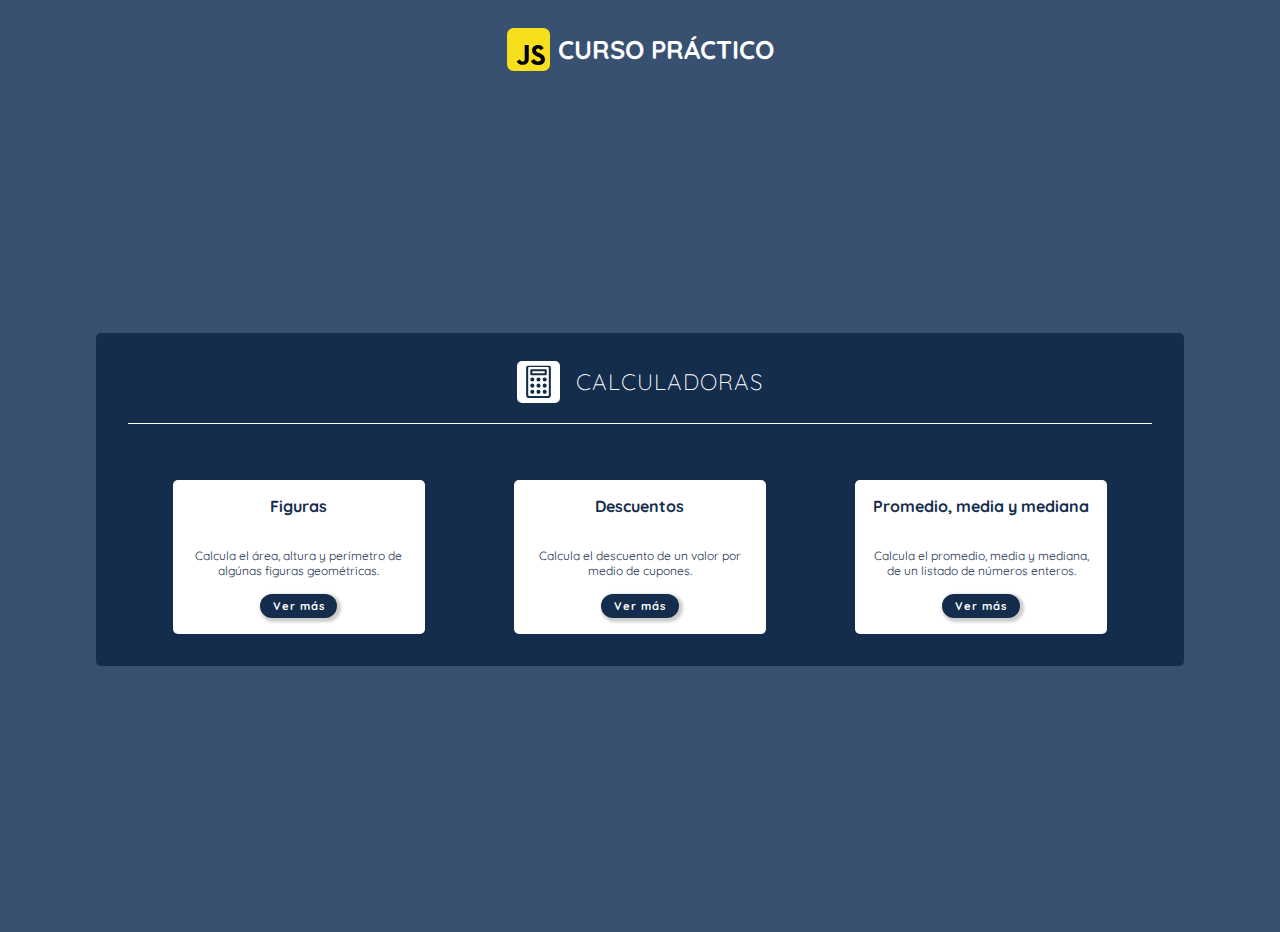
<file: index.html>
<!DOCTYPE html>
<html lang="en">
<head>
    <meta charset="UTF-8">
    <meta http-equiv="X-UA-Compatible" content="IE=edge">
    <meta name="viewport" content="width=device-width, initial-scale=1.0">
    <title>Curso práctico JavaScript</title>
    <link rel="preconnect" href="https://fonts.googleapis.com">
    <link rel="preconnect" href="https://fonts.gstatic.com" crossorigin>
    <link href="https://fonts.googleapis.com/css2?family=Quicksand:wght@300;500;700&display=swap" rel="stylesheet">
    <link rel="stylesheet" href="./css/master.css">
    <link rel="stylesheet" href="./css/menuPrincipal.css">
</head>
<body>

    <header>
        <img src="./img/js_icon.svg" alt="JavaScript">
        <h1 class="title-principal">Curso práctico</h1>
    </header>

    <main class="container-principal">
        <div class="container-header">
            <img src="./img/calculator.svg" alt="calculator">
            <h2 class="section-title">Calculadoras</h2>
        </div>

        <section class="section">
            <h2 class="section-title">Figuras</h2>
            <p class="description">Calcula el área, altura y perímetro de algúnas figuras geométricas.</p>
            <a href="./figuras.html" class="btn">Ver más</a>
        </section>
        <section class="section">
            <h2 class="section-title">Descuentos</h2>
            <p class="description">Calcula el descuento de un valor por medio de cupones.</p>
            <a href="./descuentos.html" class="btn">Ver más</a>
        </section>
        <section class="section">
            <h2 class="section-title">Promedio, media y mediana</h2>
            <p class="description">Calcula el promedio, media y mediana, de un listado de números enteros.</p>
            <a href="./promedio.html" class="btn">Ver más</a>
        </section>
    </main>
    
</body>
</html>
</file>
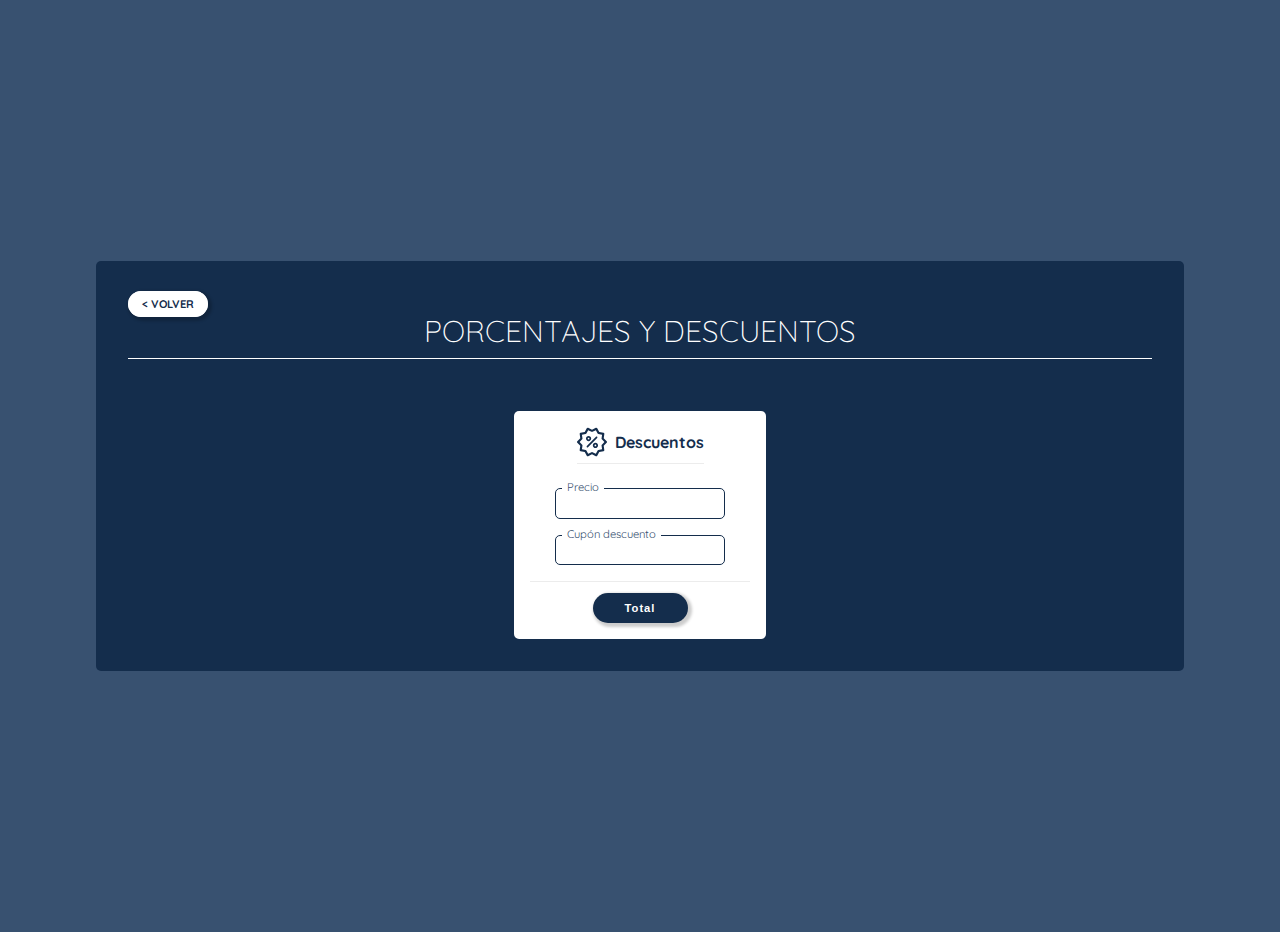
<file: descuentos.html>
<!DOCTYPE html>
<html lang="en">
<head>
    <meta charset="UTF-8">
    <meta http-equiv="X-UA-Compatible" content="IE=edge">
    <meta name="viewport" content="width=device-width, initial-scale=1.0">
    <title>Porcentajes y Descuentos | Curso Práctico de JS</title>
    <link rel="preconnect" href="https://fonts.googleapis.com">
    <link rel="preconnect" href="https://fonts.gstatic.com" crossorigin>
    <link href="https://fonts.googleapis.com/css2?family=Quicksand:wght@300;500;700&display=swap" rel="stylesheet">
    <link rel="stylesheet" href="./css/master.css">
    <link rel="stylesheet" href="./css/descuentos.css">
</head>
<body>
    <main class="container-principal">
        <header>
            <a href="/" class="btn btn-back"> < Volver</a>
            <h1>Porcentajes y Descuentos</h1>
        </header>

        <section class="section">
            <div class="section-header">
                <img src="./img/descuento.svg" alt="descuento">
                <h2 class="section-title">Descuentos</h2>
            </div>

            <form action="">
                <div class="form-group">
                    <label for="inputPrecio">Precio</label>
                    <input id="inputPrecio" type="number"/>
                </div>

                <div class="form-group">
                    <label for="inputDescuento">Cupón descuento</label>
                    <input id="inputDescuento" type="text"/>
                </div>

                <div class="div-result" id="div-result">
                    <span class="span-result" id="result-descuento">
                        <span id="result">$0</span>
                    </span>
                </div>
            </form>

            <div class="div-actions">
                <button id="btnTotal" class="btn" type="button" onclick="calcularPrecioConDescuento()">Total</button>
            </div>
        </section>

    </main>

    <script src="./js/descuentos.js"></script>
</body>
</html>
</file>
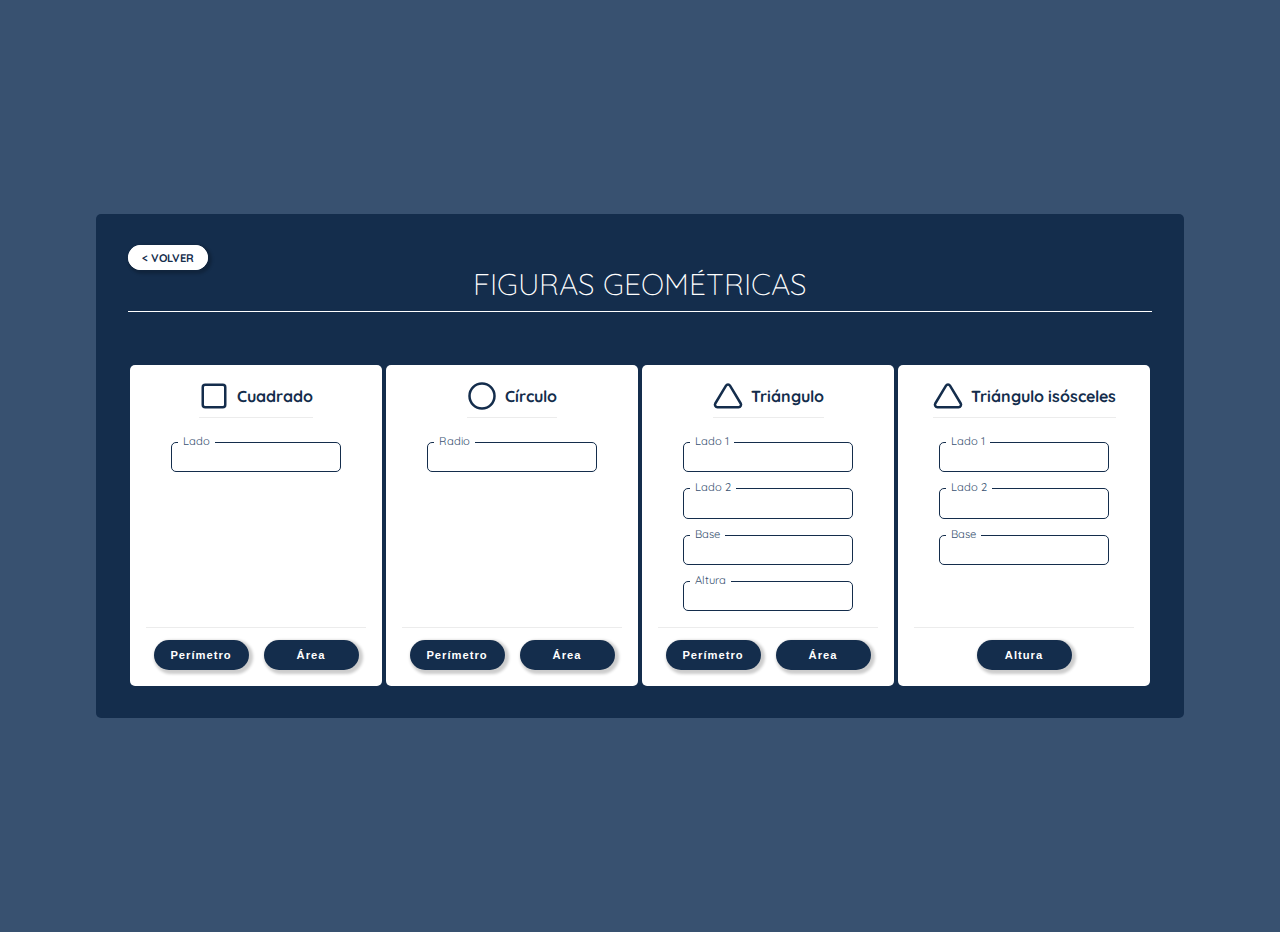
<file: figuras.html>
<!DOCTYPE html>
<html lang="en">
<head>
    <meta charset="UTF-8">
    <meta http-equiv="X-UA-Compatible" content="IE=edge">
    <meta name="viewport" content="width=device-width, initial-scale=1.0">
    <title>Figuras geométricas | Curso Práctico de JS</title>
    <link rel="preconnect" href="https://fonts.googleapis.com">
    <link rel="preconnect" href="https://fonts.gstatic.com" crossorigin>
    <link href="https://fonts.googleapis.com/css2?family=Quicksand:wght@300;500;700&display=swap" rel="stylesheet">
    <link rel="stylesheet" href="./css/master.css">
    <link rel="stylesheet" href="./css/figuras.css">
</head>
<body>
    <main class="container-principal">
        <header>
            <a href="/" class="btn btn-back"> < Volver</a>
            <h1>Figuras geométricas</h1>
        </header>

        <section class="section cuadrado">
            <div class="section-header">
                <img src="./img/cuadrado.svg" alt="cuadrado">
                <h2 class="section-title">Cuadrado</h2>
            </div>

            <form action="">
                <div class="form-group">
                    <label for="inputCuadrado">Lado</label>
                    <input id="inputCuadrado" type="number"/>
                </div>

                <div class="div-result" id="div-result">
                    <span class="span-result" id="result-cuadrado">
                        <span id="type">Type:</span>
                        <span id="result">0cm</span>
                    </span>
                </div>
            </form>

            <div class="div-actions">
                <button class="btn" type="button" onclick="calcularFigura(this)" data-calc="perimetro" data-fig="cuadrado">Perímetro</button>
                <button class="btn" type="button" onclick="calcularFigura(this)" data-calc="area" data-fig="cuadrado">Área</button>
            </div>
        </section>

        <section class="section circulo">
            <div class="section-header">
                <img src="./img/circulo.svg" alt="circulo">
                <h2 class="section-title">Círculo</h2>
            </div>

            <form action="">
                <div class="form-group">
                    <label for="inputCirculo">Radio</label>
                    <input id="inputCirculo" type="number"/>
                </div>

                <div class="div-result" id="div-result">
                    <span class="span-result" id="result-circulo">
                        <span id="type">Type:</span>
                        <span id="result">0cm</span>
                    </span>
                </div>
            </form>

            <div class="div-actions">
                <button class="btn" type="button" onclick="calcularFigura(this)" data-calc="perimetro" data-fig="circulo">Perímetro</button>
                <button class="btn" type="button" onclick="calcularFigura(this)" data-calc="area" data-fig="circulo">Área</button>
            </div>
        </section>

        <section class="section triangulo">
            <div class="section-header">
                <img src="./img/triangulo.svg" alt="triangulo">
                <h2 class="section-title">Triángulo</h2>
            </div>
            <form action="">
                <div class="form-group">
                    <label  for="inputTriangulo1">Lado 1</label>
                    <input id="inputTriangulo1" type="number"/>
                </div>
                <div class="form-group">
                    <label for="inputTriangulo2">Lado 2</label>
                    <input id="inputTriangulo2" type="number"/>
                </div>
                <div class="form-group">
                    <label for="inputTrianguloBase">Base</label>
                    <input id="inputTrianguloBase" type="number"/>
                </div>
                <div class="form-group">
                    <label for="inputTrianguloAltura">Altura</label>
                    <input id="inputTrianguloAltura" type="number"/>
                </div>

                <div class="div-result" id="div-result">
                    <span class="span-result" id="result-triangulo">
                        <span id="type">Type:</span>
                        <span id="result">0cm</span>
                    </span>
                </div>
            </form>

            <div class="div-actions">
                <button class="btn" type="button" onclick="calcularFigura(this)" data-calc="perimetro" data-fig="triangulo">Perímetro</button>
                <button class="btn" type="button" onclick="calcularFigura(this)" data-calc="area" data-fig="triangulo">Área</button>
            </div>

        </section>

        <section class="section isosceles">
            <div class="section-header">
                <img src="./img/triangulo.svg" alt="triangulo">
                <h2 class="section-title">Triángulo isósceles</h2>
            </div>
            <form action="">
                <div class="form-group">
                    <label  for="inputIsosceles1">Lado 1</label>
                    <input id="inputIsosceles1" type="number"/>
                </div>
                <div class="form-group">
                    <label for="inputIsosceles2">Lado 2</label>
                    <input id="inputIsosceles2" type="number"/>
                </div>
                <div class="form-group">
                    <label for="inputIsoscelesBase">Base</label>
                    <input id="inputIsoscelesBase" type="number"/>
                </div>

                <div class="div-result" id="div-result">
                    <span class="span-result" id="result-isosceles">
                        <span id="type">Altura:</span>
                        <span id="result">0cm</span>
                    </span>
                </div>
            </form>

            <div class="div-actions">
                <button class="btn" type="button" onclick="calcularFigura(this)" data-calc="altura" data-fig="isosceles">Altura</button>
            </div>

        </section>

    </main>
    <script src="./js/figuras.js"></script>
</body>
</html>
</file>
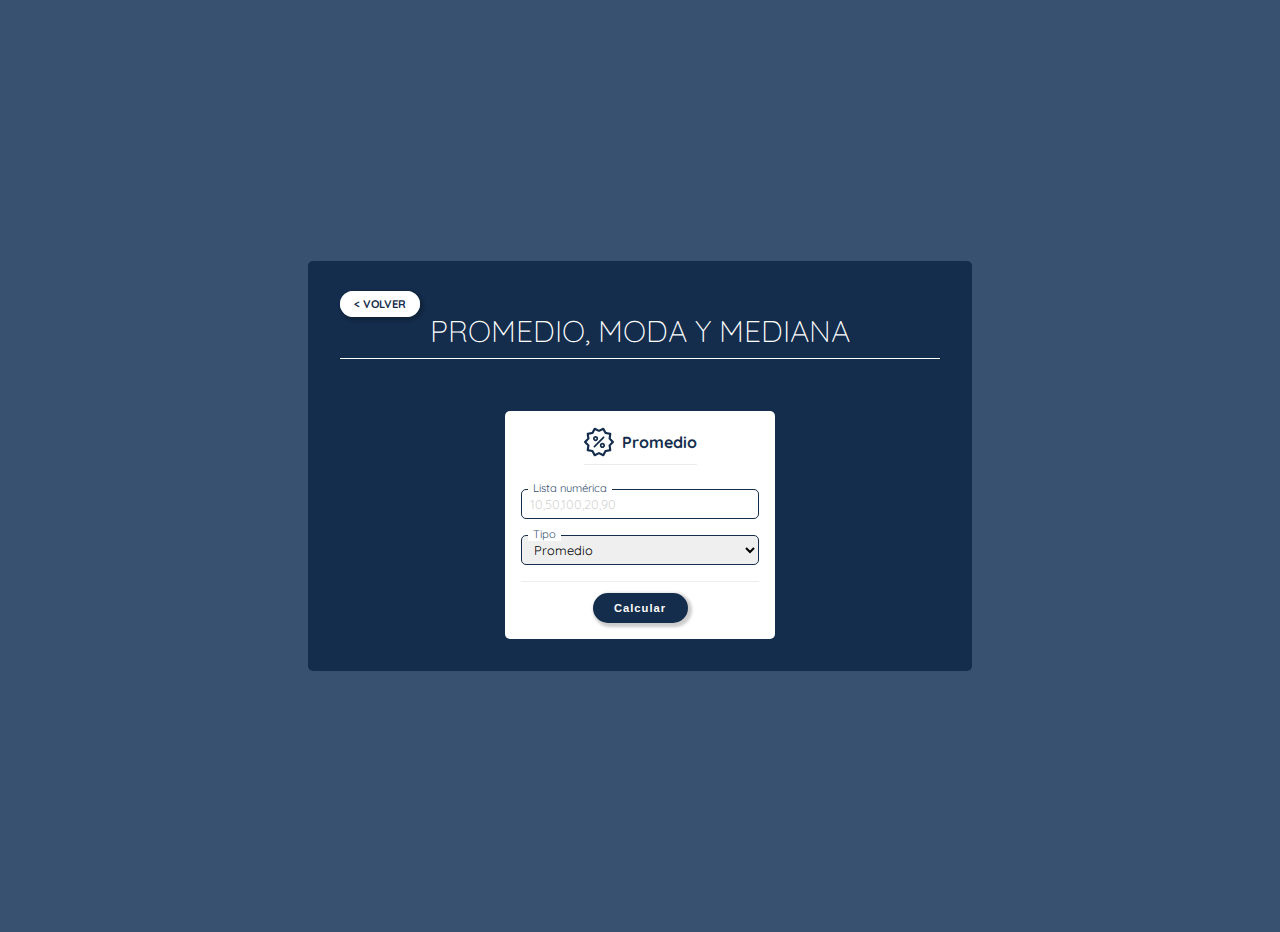
<file: promedio.html>
<!DOCTYPE html>
<html lang="en">
<head>
    <meta charset="UTF-8">
    <meta http-equiv="X-UA-Compatible" content="IE=edge">
    <meta name="viewport" content="width=device-width, initial-scale=1.0">
    <title>Promedio, moda y mediana | Curso Práctico de JS</title>
    <link rel="preconnect" href="https://fonts.googleapis.com">
    <link rel="preconnect" href="https://fonts.gstatic.com" crossorigin>
    <link href="https://fonts.googleapis.com/css2?family=Quicksand:wght@300;500;700&display=swap" rel="stylesheet">
    <link rel="stylesheet" href="./css/master.css">
    <link rel="stylesheet" href="./css/promedio.css">
</head>
<body>
    <main class="container-principal">
        <header>
            <a href="/" class="btn btn-back"> < Volver</a>
            <h1>Promedio, moda y mediana</h1>
        </header>

        <section class="section">
            <div class="section-header">
                <img src="./img/descuento.svg" alt="promedio">
                <h2 id="section-title" class="section-title">Promedio</h2>
            </div>

            <form action="">
                <div class="form-group">
                    <label for="inputLista">Lista numérica</label>
                    <input id="inputLista" type="text" placeholder="10,50,100,20,90" />
                </div>

                <div class="form-group">
                    <label for="selectTipo">Tipo</label>
                    <select name="selectTipo" id="selectTipo">
                        <option value="1" selected>Promedio</option>
                        <option value="2">Moda</option>
                        <option value="3">Mediana</option>
                    </select>
                </div>

                <div class="div-result" id="div-result">
                    <span class="span-result" id="result-promedio">
                        <span id="type">Resultado:</span>
                        <span id="result">$0</span>
                    </span>
                </div>
            </form>

            <div class="div-actions">
                <button id="btnTotal" class="btn" type="button" onclick="calcularPMM()">Calcular</button>
            </div>
        </section>
    </main>
    
    <script src="./js/promedio.js"></script>
</body>
</html>
</file>
<file: css/master.css>
:root {
    --first-color: #ececec;
    --second-color: #9fd3c7;
    --third-color: #385170;
    --fourth-color: #142d4c;
    --placeholder-color: #d5d5d5;
}

body {
    background-color: var(--third-color);
    font-family: 'Quicksand', sans-serif;
    font-size: 15px;
    height: 100vh;
    margin: 0;
    padding: 1rem 0;
    display: flex;
    flex-direction: column;
}

.div-actions {
    display: flex;
    justify-content: space-around;
    padding-top: .7rem;
    margin-top: 1.5rem;
    border-top: 1px solid var(--first-color);
}

.btn {
    cursor: pointer;
    border: none;
    background-color: var(--fourth-color);
    color: white;
    width: 95px;
    height: 30px;
    padding: .3rem .8rem;
    border-radius: 25px;
    box-shadow: 2px 2px 3px 2px rgba(0,0,0,0.2);
    font-weight: bold;
    font-size: .7rem;
    letter-spacing: 1px;
}

.container-principal {
    width: 80%;
    max-width: 900px;
    margin: auto;
    padding: 1rem;
    border-radius: 5px;
    background-color: var(--fourth-color);
    color: white;
}

.container-principal .btn-back {
    background-color: white;
    color: var(--fourth-color);
    text-decoration: none;
    letter-spacing: 0;
    text-transform: uppercase;
    transition: all .3s ease-in-out;
    border: 1px solid white;
}

.container-principal .btn-back:hover {
    background-color: var(--fourth-color);
    color: white;
}

.container-principal h1 {
    text-align: center;
    margin-top: 0;
    text-transform: uppercase;
    font-weight: 300;
    border-bottom: 1px solid white;
    padding-bottom: .5rem;
}

.container-principal .section {
    background-color: white;
    color: var(--fourth-color);
    border-radius: 5px;
    margin: 1.5rem auto 0 auto;
    padding: 1rem;
    max-width: 350px;
}

.container-principal .section .section-header {
    display: flex;
    align-items: center;
    margin: 0 auto 1.5rem auto;
    padding-bottom: .4rem;
    border-bottom: 1px solid var(--first-color);
}

.container-principal .section form .form-group {
    position: relative;
    width: max-content;
    margin: 0 auto;
    margin-bottom: 1rem;
}

.container-principal .section form input,
.container-principal .section form select {
    font-family: 'Quicksand', sans-serif;
    height: 22px;
    border-radius: 5px;
    border: 1px solid var(--fourth-color);
    margin: 0 auto;
    padding: .2rem .5rem;
    font-size: .8rem;
}

.container-principal .section form select {
    width: 155px;
    height: 29.5px;
}

.container-principal .section form input:focus,
.container-principal .section form select:focus {
    outline: none;
}

.container-principal .section form label {
    position: absolute;
    top: -8px;
    left: 7px;
    background-color: white;
    padding: 0 .3rem;
    font-size: .7rem;
    color: var(--third-color);
}

.container-principal .section .div-result {
    margin: 1.5rem auto 0 auto;
    background-color: var(--first-color);
    padding: .5rem .8rem;
    border-radius: 5px;
    text-align: center;
    width: max-content;
    display: none;
}

.container-principal .section .div-result.active {
    display: block;
}

@media (min-width: 768px) {
    
    .container-principal {
        display: flex;
        flex-wrap: wrap;
        padding: 2rem;
    }

    .container-principal header {
        flex: 1 1 100%;
    }

    .container-principal .section {
        margin-top: 2rem;
    }

}

@media (min-width: 992px) {

    .container-principal .section {
        display: flex;
        flex-direction: column;
    }

    .container-principal .section .div-actions {
        margin-top: auto;
    }

}

@media (min-width: 1200px) {

    .container-principal {
        max-width: 1200px;
    }

    .container-principal .section {
        max-width: 380px;
        min-width: 220px;
    }

}
</file>
<file: css/menuPrincipal.css>
header {
    text-align: center;
    color: white;
    text-transform: uppercase;
    display: flex;
    align-items: center;
}

header img {
    width: 43px;
    margin-left: auto;
    margin-right: .5rem;
}

header .title-principal {
    margin-right: auto;
    font-size: 1.6rem;
}

.container-principal {
    display: flex;
    flex-wrap: wrap;
    padding: 1rem 2rem 2rem 2rem;
}

.container-principal .container-header {
    width: 100%;
    display: flex;
    align-items: center;
    margin-bottom: 1.5rem;
    border-bottom: 1px solid white;
    padding-bottom: .5rem;
}

.container-principal .container-header img {
    width: 33px;
    background-color: white;
    margin-left: auto;
    margin-right: .5rem;
    padding: .3rem;
    border-radius: 5px;
}

.container-principal .container-header .section-title {
    margin-right: auto;
    margin-left: .5rem;
    text-transform: uppercase;
    font-weight: 300;
    letter-spacing: 1px;
}

.container-principal .section {
    width: 150px;
    display: flex;
    flex-direction: column;
    position: relative;
    top: 0;
    transition: top .2s cubic-bezier(0.075, 0.82, 0.165, 1);
}

.container-principal .section:hover {
    top: -3px;
}

.container-principal .section .section-title {
    margin-top: 0;
    margin-bottom: 2rem;
    font-size: 1rem;
    text-align: center;
}

.container-principal .section .description {
    font-size: .75rem;
    margin-top: auto;
    margin-bottom: 1rem;
    text-align: center;
}

.container-principal .section .btn {
    text-decoration: none;
    height: max-content;
    width: max-content;
    margin: 0 auto;
}
</file>
<file: css/descuentos.css>
.container-principal .section .section-header img {
    width: 30px;
    margin-left: auto;
    margin-right: .5rem;
}

.container-principal .section .section-header .section-title {
    font-size: 1rem;
    text-align: center;
    margin: 0;
    margin-right: auto;
    color: var(--fourth-color);
}

.container-principal .section form input {
    text-transform: uppercase;
}
</file>
<file: css/figuras.css>
.container-principal .section .section-header img {
    width: 30px;
    margin-left: auto;
    margin-right: .5rem;
}

.container-principal .section .section-header .section-title {
    font-size: 1rem;
    text-align: center;
    margin: 0;
    margin-right: auto;
    color: var(--fourth-color);
}

.container-principal .section .div-result #type {
    font-weight: bold;
    margin-right: .3rem;
    text-transform: capitalize;
}
</file>
<file: css/promedio.css>
.container-principal .section .section-header img {
    width: 30px;
    margin-left: auto;
    margin-right: .5rem;
}

.container-principal .section .section-header .section-title {
    font-size: 1rem;
    text-align: center;
    margin: 0;
    margin-right: auto;
    color: var(--fourth-color);
}

.container-principal .section form input {
    width: 220px;
}

.container-principal .section form select {
    width: 238px;
}

.container-principal .section form input::placeholder {
    color: var(--placeholder-color);
}

.container-principal .section .div-result #type {
    font-weight: bold;
}

@media (min-width: 1200px) {

    .container-principal {
        max-width: 600px;
    }

}
</file>
